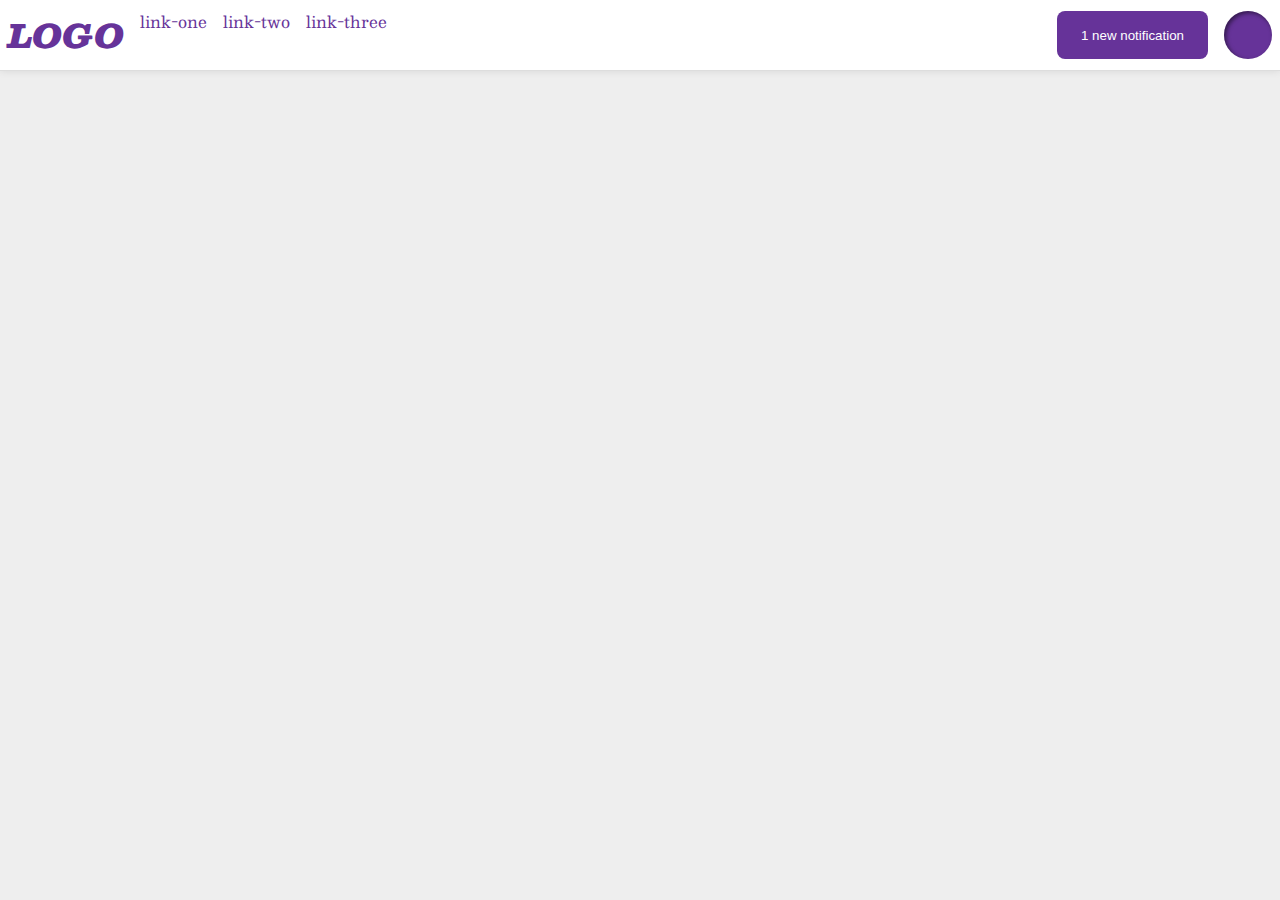
<file: flex/03-flex-header-2/index.html>
<!DOCTYPE html>
<html lang="en">
  <head>
    <meta charset="UTF-8">
    <meta http-equiv="X-UA-Compatible" content="IE=edge">
    <meta name="viewport" content="width=device-width, initial-scale=1.0">
    <title>Flex Header 2</title>
    <link rel="stylesheet" href="style.css">
  </head>
  <body>
    <div class="header">
      <div class="wrap left">
        <div class="logo">
          LOGO
        </div>
        <ul class="links">
          <li><a href="https://google.com">link-one</a></li>
          <li><a href="https://google.com">link-two</a></li>
          <li><a href="https://google.com">link-three</a></li>
        </ul>
      </div>
      <div class="wrap right">
        <button class="notifications">
          1 new notification
        </button>
        <div class="profile-image"></div>
      </div>
    </div>
  </body>
</html>
</file>
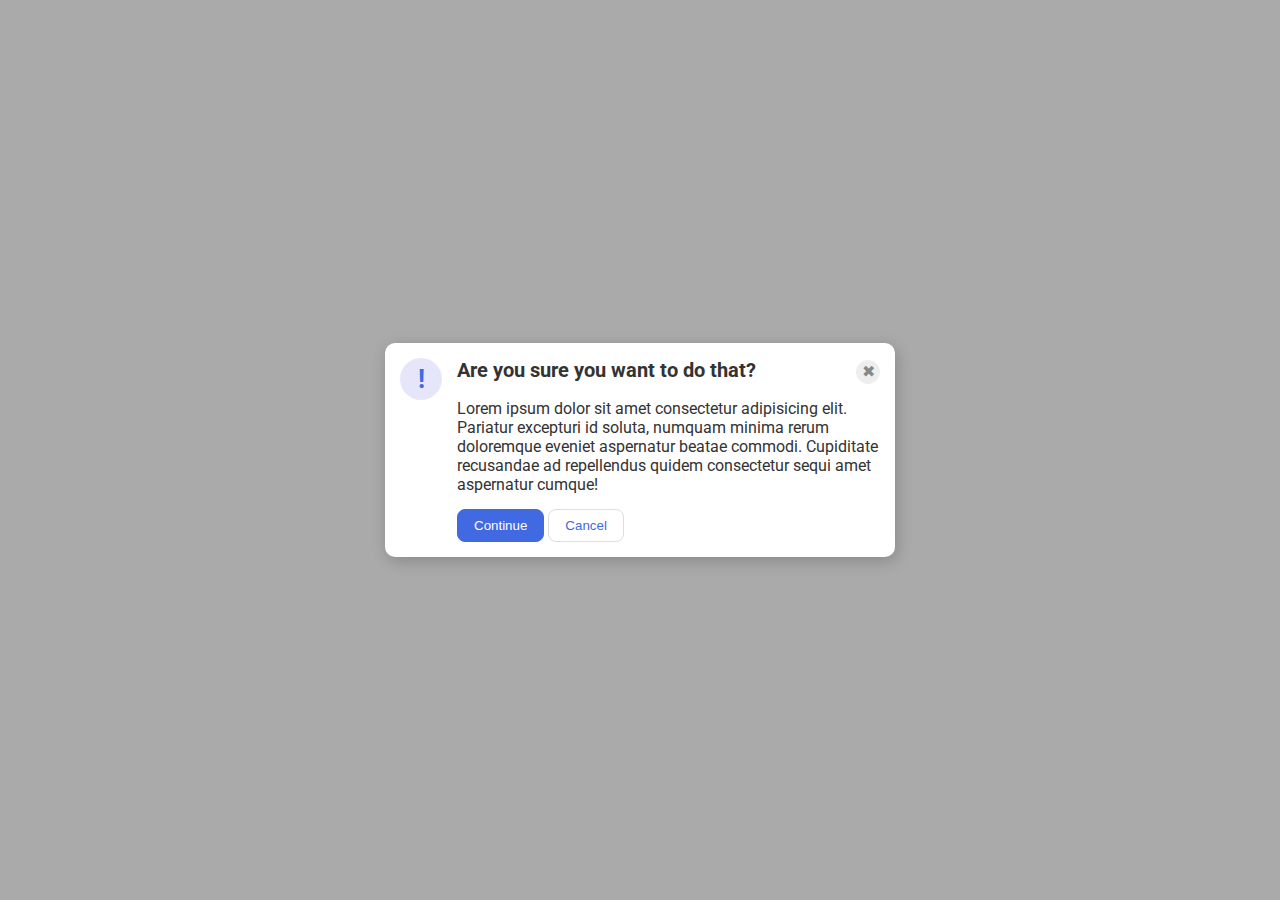
<file: flex/05-flex-modal/index.html>
<!DOCTYPE html>
<html lang="en">
  <head>
    <meta charset="UTF-8">
    <meta http-equiv="X-UA-Compatible" content="IE=edge">
    <meta name="viewport" content="width=device-width, initial-scale=1.0">
    <link rel="stylesheet" href="style.css">
    <title>Modal</title>
  </head>
  <body>
    <div class="modal">
      <div class="icon">!</div>
      
      <div class="container">

        <div class="top">
          <div class="header">Are you sure you want to do that?</div>
          <button class="close-button">✖</button>
        </div>

        <div class="text">Lorem ipsum dolor sit amet consectetur adipisicing elit. Pariatur excepturi id soluta, numquam minima rerum doloremque eveniet aspernatur beatae commodi. Cupiditate recusandae ad repellendus quidem consectetur sequi amet aspernatur cumque!</div>
        
        <div class="buttons">
          <button class="continue">Continue</button>
          <button class="cancel">Cancel</button>
        </div>
  
      </div>
      
    </div>
  </body>
</html>
</file>
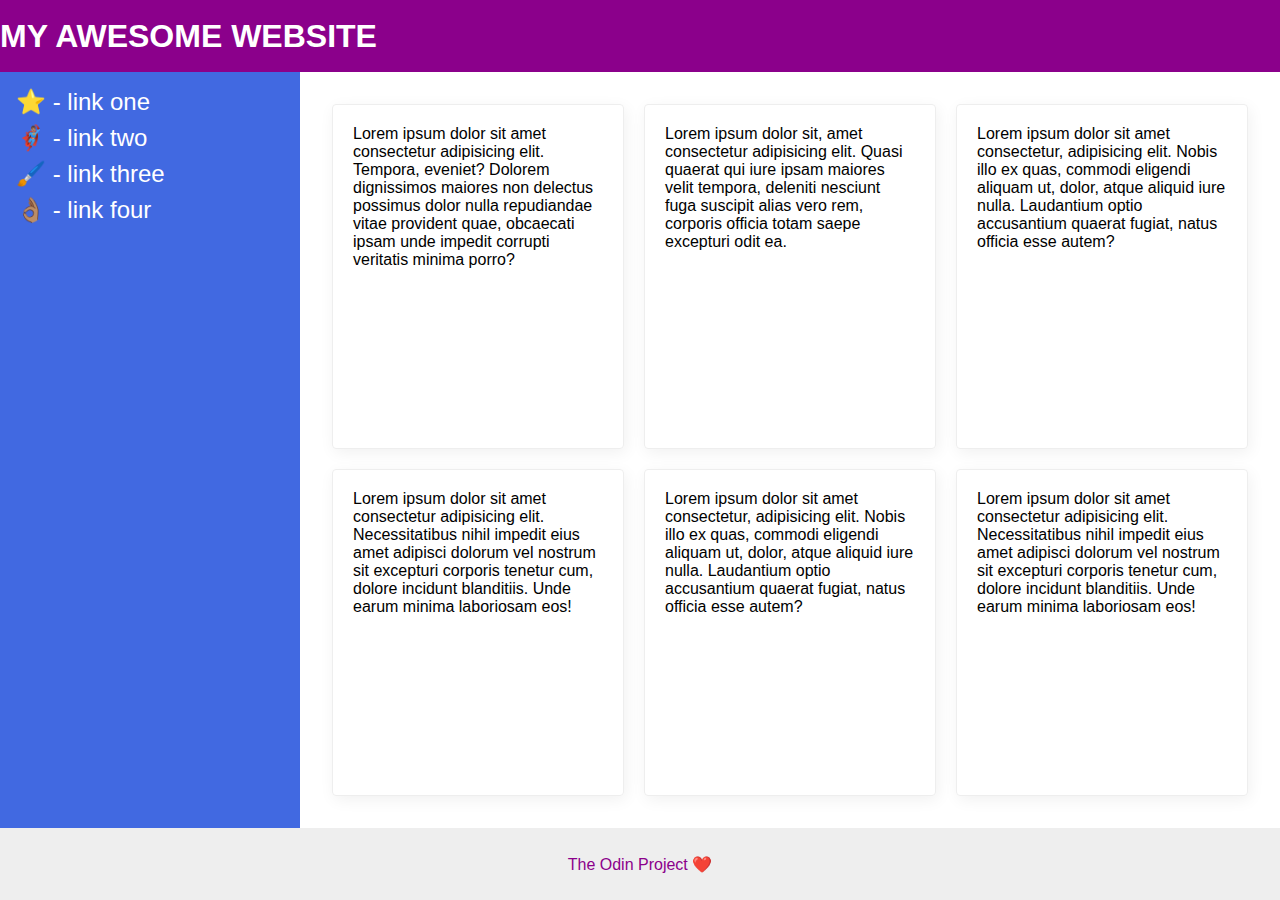
<file: flex/07-flex-layout-2/index.html>
<!DOCTYPE html>
<html lang="en">
  <head>
    <meta charset="UTF-8">
    <meta http-equiv="X-UA-Compatible" content="IE=edge">
    <meta name="viewport" content="width=device-width, initial-scale=1.0">
    <title>The Holy Grail</title>
    <link rel="stylesheet" href="style.css">
  </head>
  <body>
    <div class="header">
      MY AWESOME WEBSITE
    </div>
      
    <div class="container">
      
      <div class="sidebar">
        <ul>
          <li><a href="#">⭐ - link one</a></li>
          <li><a href="#">🦸🏽‍♂️ - link two</a></li>
          <li><a href="#">🖌️ - link three</a></li>
          <li><a href="#">👌🏽 - link four</a></li>
        </ul>
      </div>
      
      <div class="cards">
        <div class="card">Lorem ipsum dolor sit amet consectetur adipisicing elit. Tempora, eveniet? Dolorem dignissimos maiores non delectus possimus dolor nulla repudiandae vitae provident quae, obcaecati ipsam unde impedit corrupti veritatis minima porro?</div>
        <div class="card">Lorem ipsum dolor sit, amet consectetur adipisicing elit. Quasi quaerat qui iure ipsam maiores velit tempora, deleniti nesciunt fuga suscipit alias vero rem, corporis officia totam saepe excepturi odit ea.</div>
        <div class="card">Lorem ipsum dolor sit amet consectetur, adipisicing elit. Nobis illo ex quas, commodi eligendi aliquam ut, dolor, atque aliquid iure nulla. Laudantium optio accusantium quaerat fugiat, natus officia esse autem?</div>
        <div class="card">Lorem ipsum dolor sit amet consectetur adipisicing elit. Necessitatibus nihil impedit eius amet adipisci dolorum vel nostrum sit excepturi corporis tenetur cum, dolore incidunt blanditiis. Unde earum minima laboriosam eos!</div>
        <div class="card">Lorem ipsum dolor sit amet consectetur, adipisicing elit. Nobis illo ex quas, commodi eligendi aliquam ut, dolor, atque aliquid iure nulla. Laudantium optio accusantium quaerat fugiat, natus officia esse autem?</div>
        <div class="card">Lorem ipsum dolor sit amet consectetur adipisicing elit. Necessitatibus nihil impedit eius amet adipisci dolorum vel nostrum sit excepturi corporis tenetur cum, dolore incidunt blanditiis. Unde earum minima laboriosam eos!</div>
      </div>
      
    </div>
    
    
    <div class="footer">
      The Odin Project ❤️
    </div>
  </body>
</html>
</file>
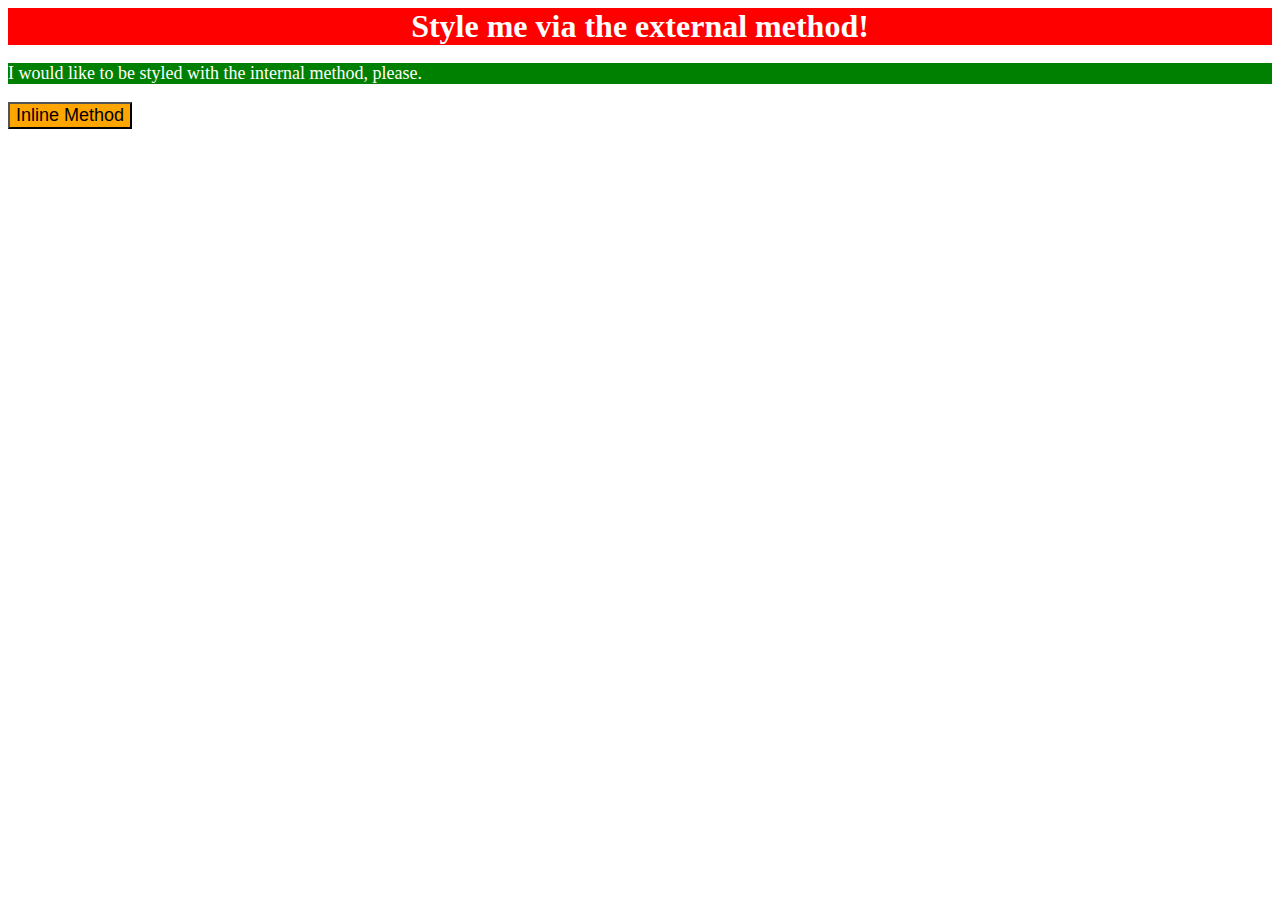
<file: foundations/01-css-methods/index.html>
<!DOCTYPE html>
<html lang="en">
  <head>
    <meta charset="UTF-8">
    <meta http-equiv="X-UA-Compatible" content="IE=edge">
    <meta name="viewport" content="width=device-width, initial-scale=1.0">
    <title>Methods for Adding CSS</title>
    <link rel="stylesheet" href="./style.css"> 
    <style>
      p {
        background-color: green;
        color: white;
        font-size: 18px;
      }
    </style>
  </head>
  <body>
    <div>Style me via the external method!</div>
    <p>I would like to be styled with the internal method, please.</p>
    <button style="background-color: orange; font-size: 18px;">Inline Method</button>
  </body>
</html>
</file>
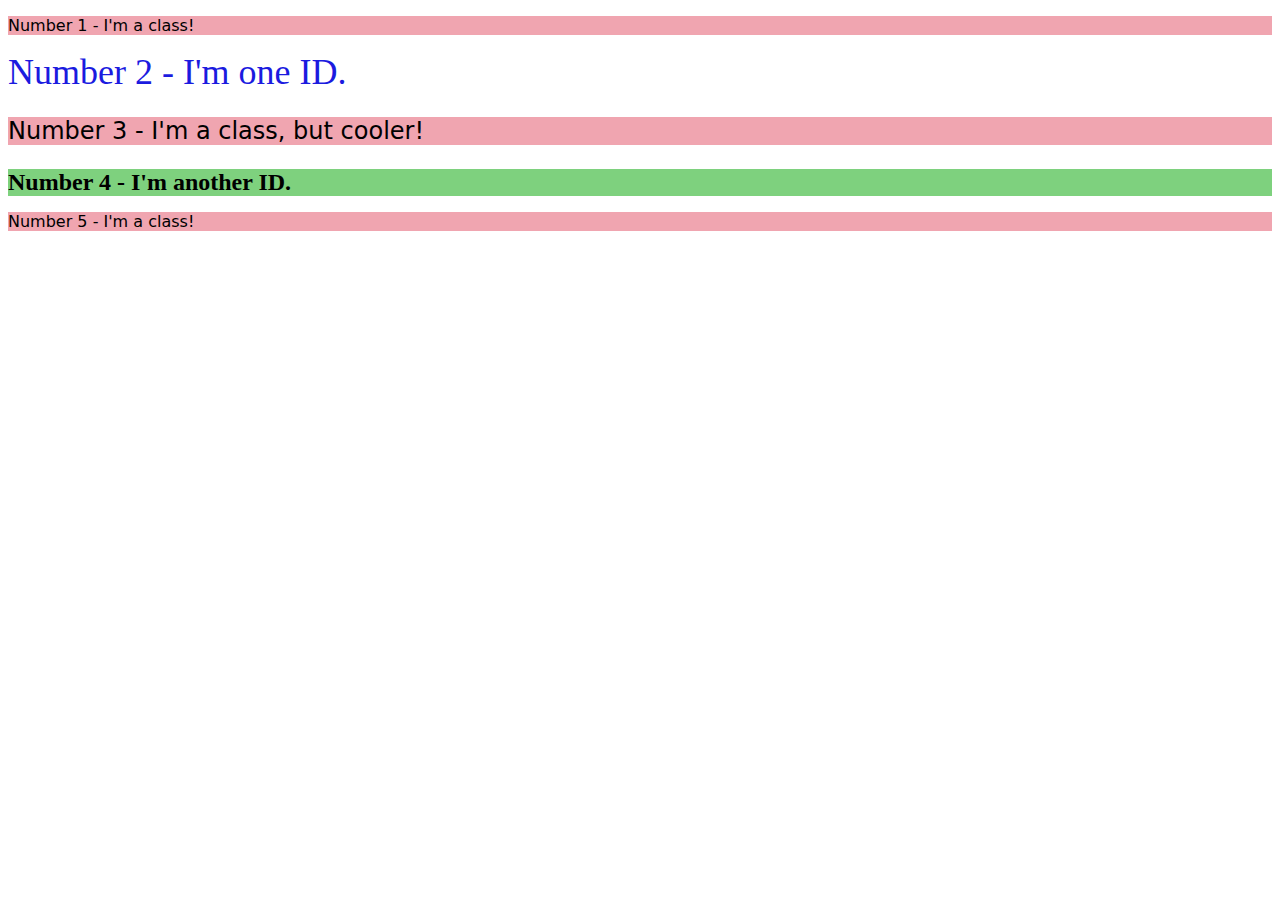
<file: foundations/02-class-id-selectors/index.html>
<!DOCTYPE html>
<html lang="en">
  <head>
    <meta charset="UTF-8">
    <meta http-equiv="X-UA-Compatible" content="IE=edge">
    <meta name="viewport" content="width=device-width, initial-scale=1.0">
    <title>Class and ID Selectors</title>
    <link rel="stylesheet" href="style.css">
  </head>
  <body>
    <p class="odd a">Number 1 - I'm a class!</p>
    <div id="b">Number 2 - I'm one ID.</div>
    <p class="odd c">Number 3 - I'm a class, but cooler!</p>
    <div id="d">Number 4 - I'm another ID.</div>
    <p class="odd e">Number 5 - I'm a class!</p>
  </body>
</html>
</file>
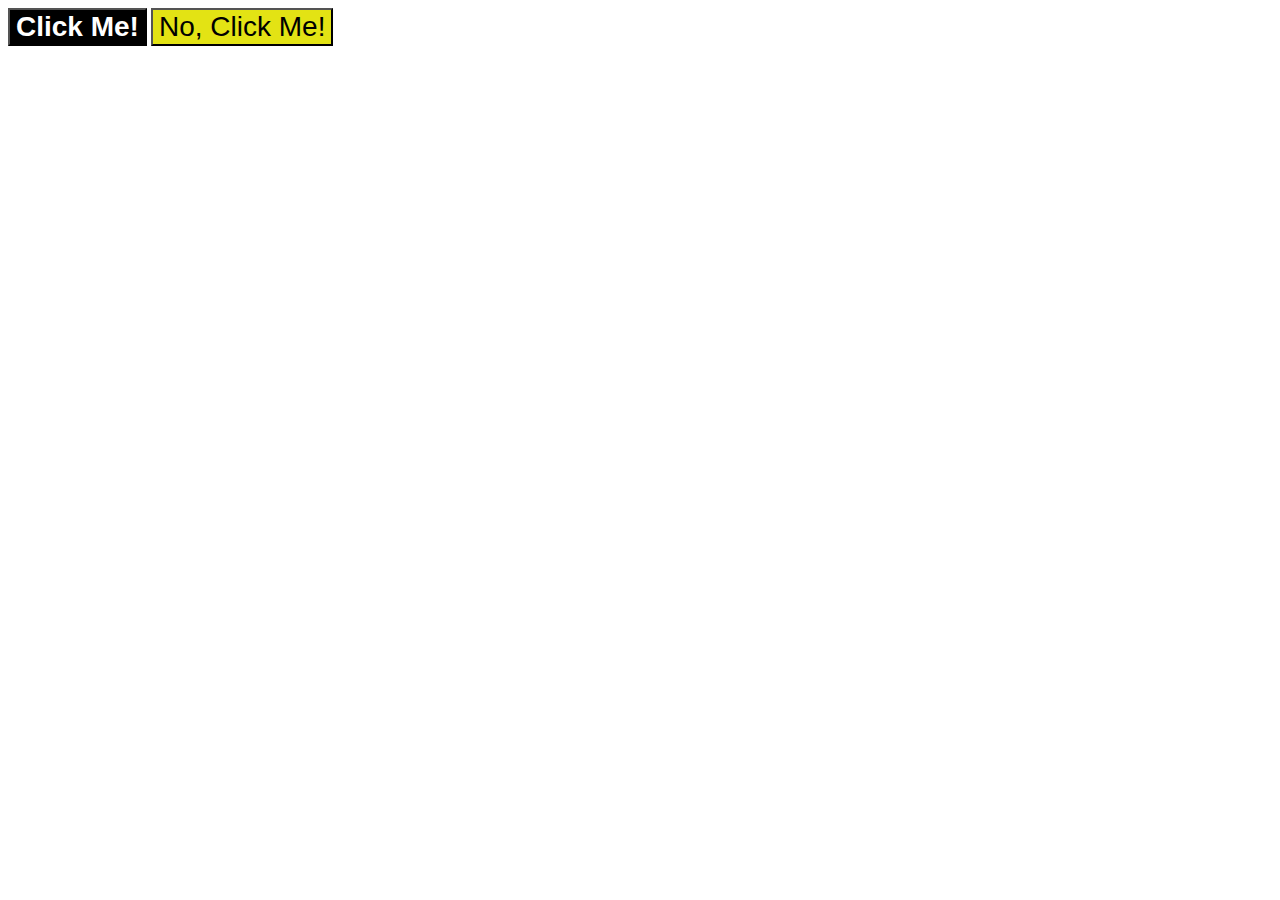
<file: foundations/03-grouping-selectors/index.html>
<!DOCTYPE html>
<html lang="en">
  <head>
    <meta charset="UTF-8">
    <meta http-equiv="X-UA-Compatible" content="IE=edge">
    <meta name="viewport" content="width=device-width, initial-scale=1.0">
    <title>Grouping Selectors</title>
    <link rel="stylesheet" href="style.css">
  </head>
  <body>
    <button class="a">Click Me!</button>
    <button class="b">No, Click Me!</button>
  </body>
</html>
</file>
<file: flex/03-flex-header-2/style.css>
/* this is some magical font-importing.  
you'll learn about it later. */
@import url('https://fonts.googleapis.com/css2?family=Besley:ital,wght@0,400;1,900&display=swap');

body {
  margin: 0;
  background: #eee;
  font-family: Besley, serif;
}

.header {
  background: white;
  border-bottom: 1px solid #ddd;
  box-shadow: 0 0 8px rgba(0,0,0,.1);
  display: flex;
  align-items: center;
  padding: 8px;
  gap: 16px;
  justify-content: space-between;
}

.profile-image {
  background: rebeccapurple;
  box-shadow: inset 2px 2px 4px rgba(0,0,0,.5);
  border-radius: 50%;
  width: 48px;
  height: 48px;
}

.logo {
  color: rebeccapurple;
  font-size: 32px;
  font-weight: 900;
  font-style: italic;
}

button {
  border: none;
  border-radius: 8px;
  background: rebeccapurple;
  color: white;
  padding: 8px 24px;
}

a {
  /* this removes the line under our links */
  text-decoration: none;
  color: rebeccapurple;
}

ul {
  list-style-type: none;
  display: flex;
  gap: 16px;
  padding: 0;
  margin: 0;
}

.wrap {
  display: flex;
  gap: 16px;
}
</file>
<file: flex/05-flex-modal/style.css>
@import url('https://fonts.googleapis.com/css2?family=Roboto:wght@400;700&display=swap');

html, body {
  height: 100%;
}

body {
  font-family: Roboto, sans-serif;
  margin: 0;
  background: #aaa;
  color: #333;
  /* I'll give you this one for free lol */
  display: flex;
  align-items: center;
  justify-content: center;
}

.modal {
  background: white;
  width: 480px;
  border-radius: 10px;
  box-shadow: 2px 4px 16px rgba(0,0,0,.2);
  display: flex;
  gap: 15px;
  padding: 15px;
  justify-content: space-between;
}

.icon {
  color: royalblue;
  font-size: 26px;
  font-weight: 700;
  background: lavender;
  width: 42px;
  height: 42px;
  border-radius: 50%;
  display: flex;
  align-items: center;
  justify-content: center;
  flex-shrink: 0;
}

.close-button {
  background: #eee;
  border-radius: 50%;
  color: #888;
  font-weight: 400;
  font-size: 16px;
  height: 24px;
  width: 24px;
  display: flex;
  align-items: center;
  justify-content: center;
  border: 1px solid #eee;
  padding: 0;
  flex-shrink: 0;
}

button {
  cursor: pointer;
  padding: 8px 16px;
  border-radius: 8px;
}

button.continue {
  background: royalblue;
  border: 1px solid royalblue;
  color: white;
}

button.cancel {
  background: white;
  border: 1px solid #ddd;
  color: royalblue;
}

.container {
  display: flex;
  flex-direction: column;
  gap: 15px;
}

.top {
  display: flex;
  flex-direction: row;
  justify-content: space-between;
  align-items: baseline;
}

.header {
  font-weight: bold;
  font-size: 20px;
}

.text {
  font-size: 16px;
}
</file>
<file: flex/07-flex-layout-2/style.css>
body {
  font-family: -apple-system, BlinkMacSystemFont, 'Segoe UI', Roboto, Oxygen, Ubuntu, Cantarell, 'Open Sans', 'Helvetica Neue', sans-serif;
  margin: 0;
  min-height: 100vh;
  display: flex;
  flex-direction: column;
  justify-content: space-between;
}

.header {
  height: 72px;
  background: darkmagenta;
  color: white;
  font-size: 32px;
  font-weight: 900;
  display: flex;
  align-items: center;
  padding-left: 0 16px;
}

.footer {
  height: 72px;
  background: #eee;
  color: darkmagenta;
  display: flex;
  justify-content: center;
  align-items: center;
}

.sidebar {
  width: 300px;
  background: royalblue;
  box-sizing: border-box;
  flex-shrink: 0;
  padding: 16px;
}

.sidebar ul {
  list-style: none;
  padding: 0;
  margin: 0;
  display: flex;
  flex-direction: column;
  gap: 8px;
}

.sidebar a {
  text-decoration: none;
  color: white;
  font-size: 24px;
}

.card {
  border: 1px solid #eee;
  box-shadow: 2px 4px 16px rgba(0,0,0,.06);
  border-radius: 4px;
  max-width: 250px;
  padding: 20px;
}

.container {
  display: flex;
  flex: 1;
}

.cards {
  display: flex;
  flex-flow: row wrap;
  padding: 32px;
  gap: 20px;
  
}
</file>
<file: foundations/01-css-methods/style.css>
div {
    background-color: red;
    color: white;
    font-size: 32px;
    text-align: center;
    font-weight: bold;
}
</file>
<file: foundations/02-class-id-selectors/style.css>
.odd {
    background-color: rgb(240, 165, 176);
    font-family: Verdana, "DejaVu Sans", sans-serif ;
}

#b {
    color: rgb(27, 27, 223);
    font-size: 36px;
}

.odd.c {
    font-size: 24px;
}

#d {
    background-color: rgb(126, 209, 126);
    font-size: 24px;
    font-weight: bold;
}
</file>
<file: foundations/03-grouping-selectors/style.css>
.a {
    background-color: #000000;
    color: hsl(1, 50%, 100%);
    font-weight: bold;
}

.b {
    background-color: rgb(227, 227, 20);
}

.a,
.b {
    font-size: 28px;
    font-family: Helvetica, "Times New Roman", sans-serif;
}
</file>
